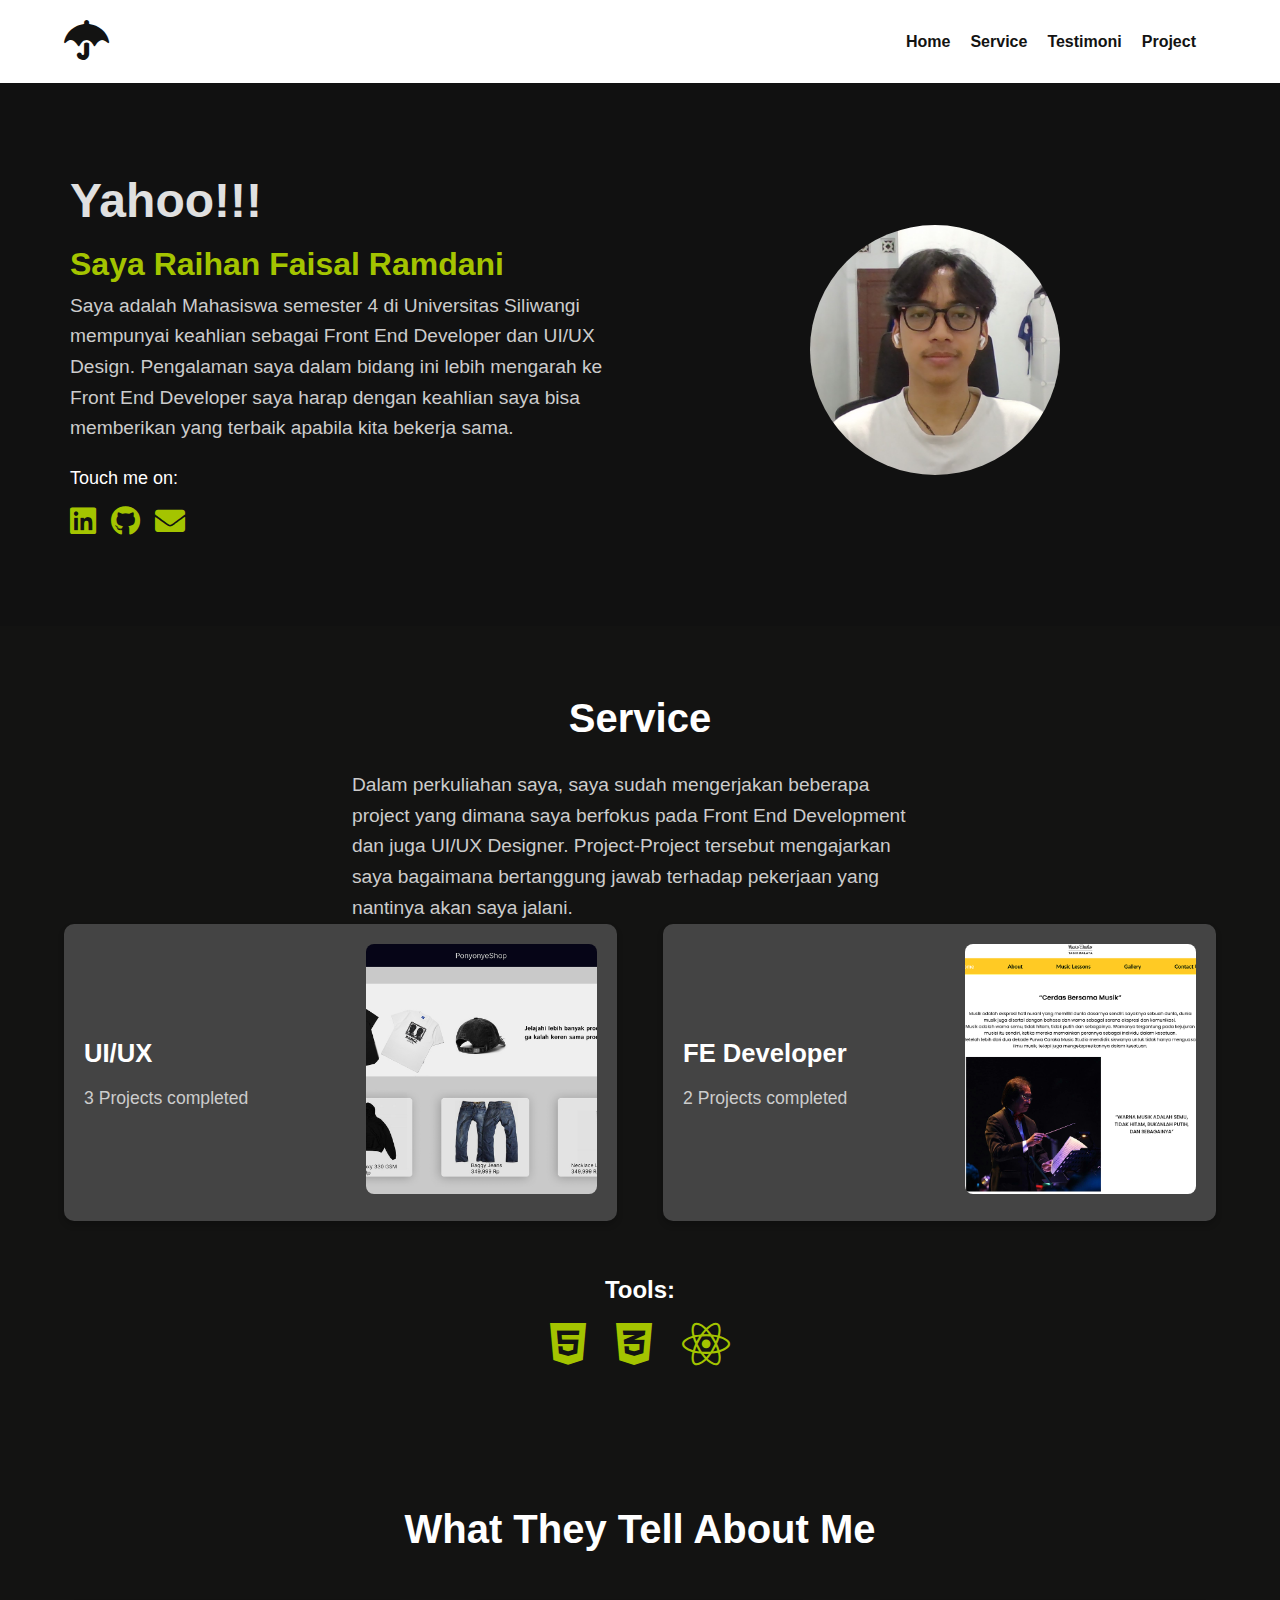
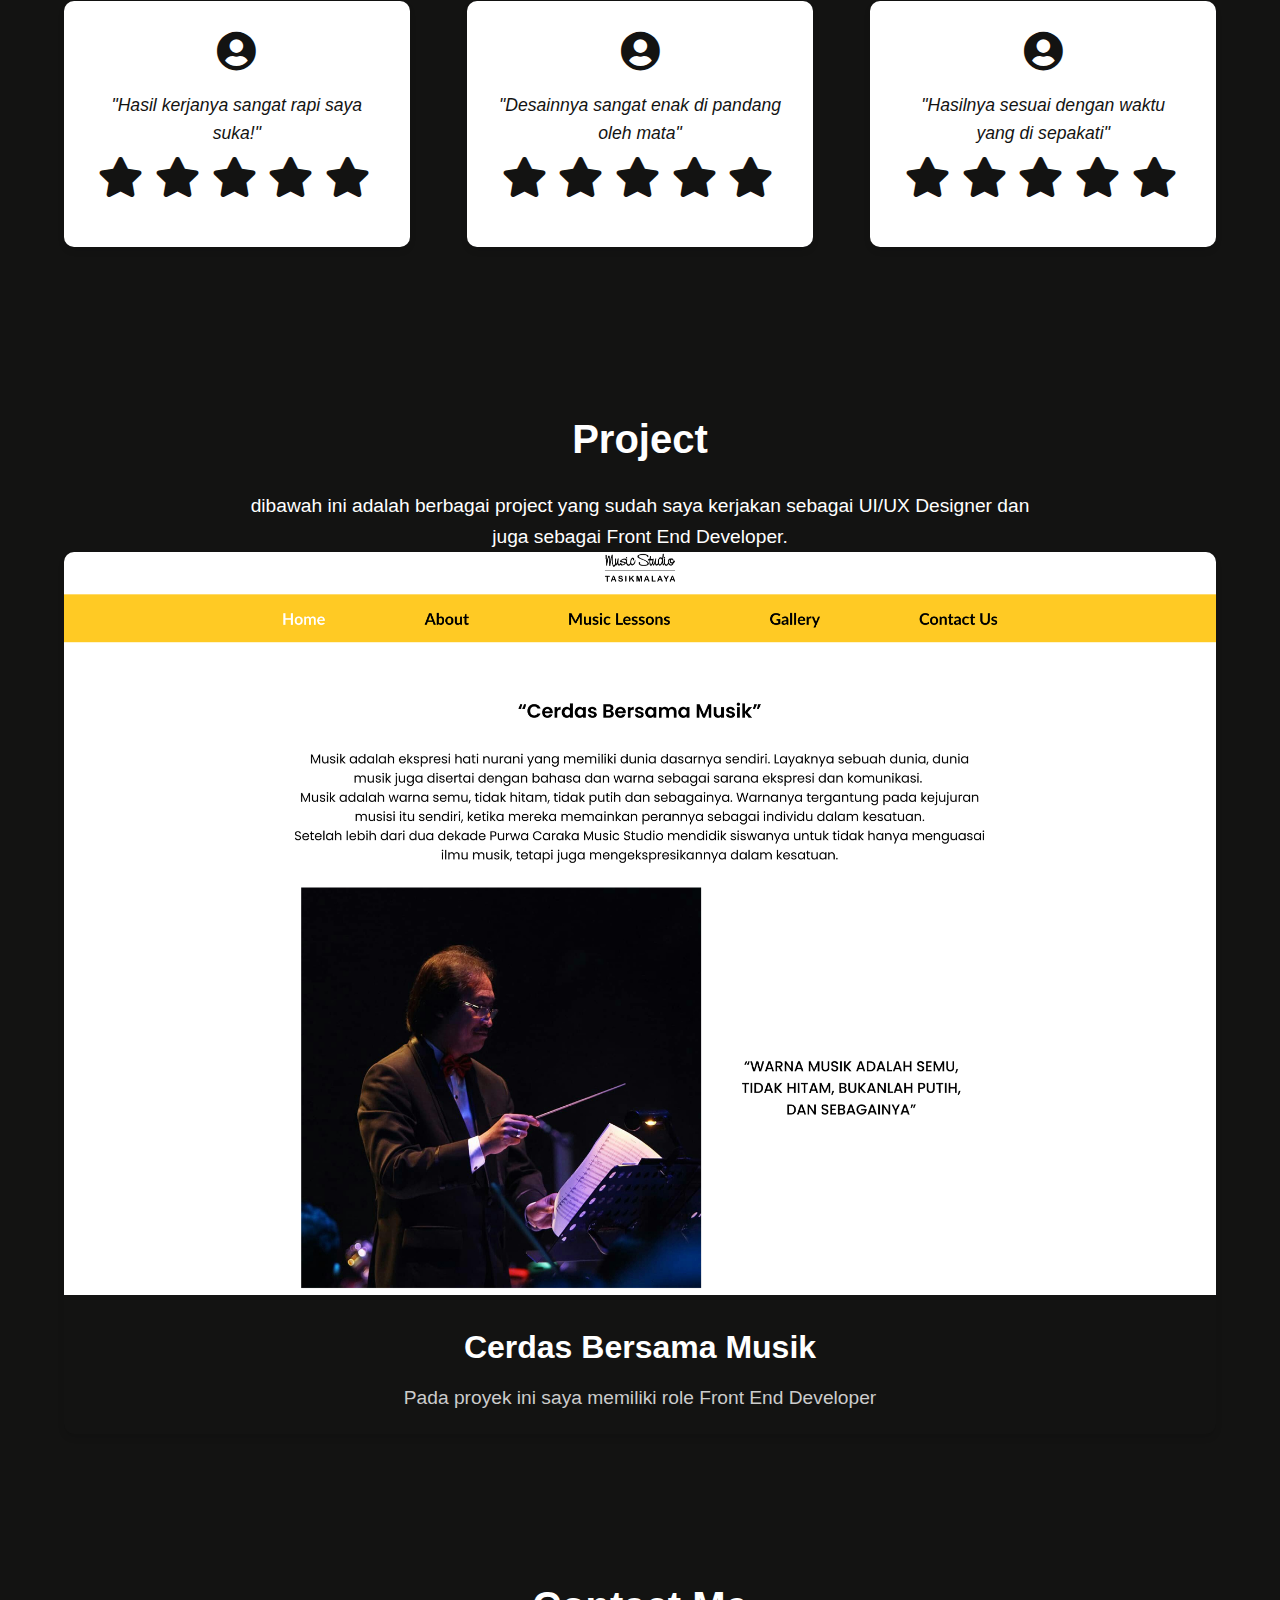
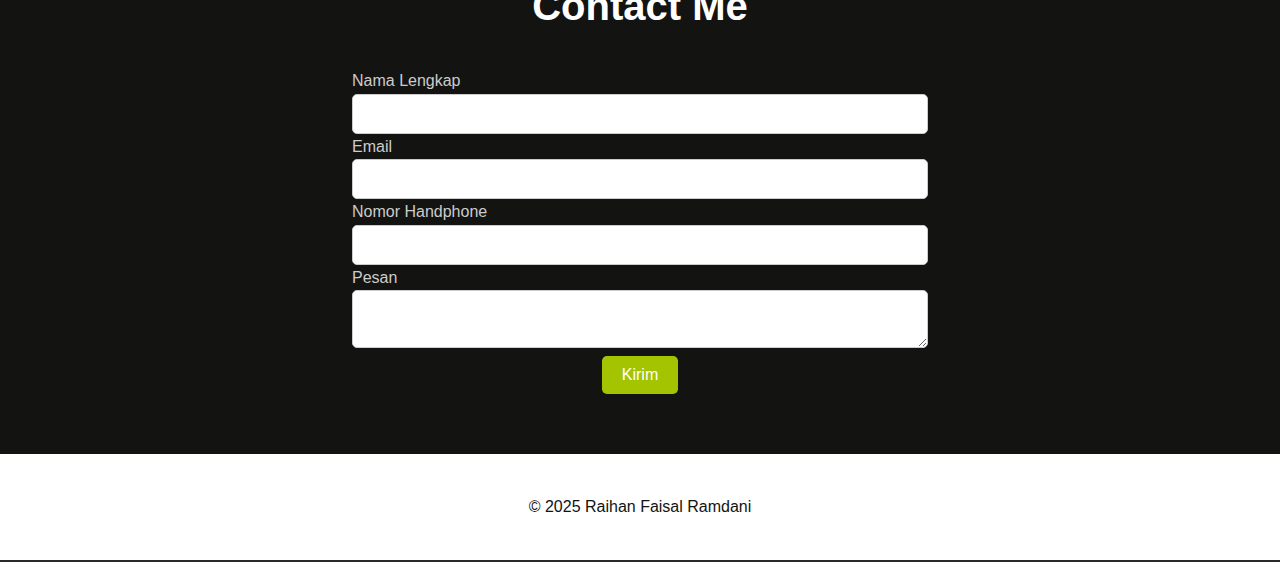
<file: index.html>
<!DOCTYPE html>
    <html lang="id">
        <head>
            <meta charset="UTF-8">
            <meta name="viewport" content="width=device-width, initial-scale=1.0">
            <title>Raihan Faisal Ramdani - Front End Developer</title>
            <link rel="stylesheet" href="styles.css">
            <link href="https://cdnjs.cloudflare.com/ajax/libs/font-awesome/5.15.4/css/all.min.css" rel="stylesheet">
            <script src="https://code.jquery.com/jquery-3.6.0.min.js"></script>
            <script src="script.js"></script>
        </head>
        <body>

        <header class="header">
            <div class="container">
                <div class="logo">
                    <i class="fas fa-umbrella"></i>
                </div>
                <div class="burger-menu" onclick="toggleMenu()">
                    <div class="burger-line"></div>
                    <div class="burger-line"></div>
                    <div class="burger-line"></div>
                </div>

                <nav class="nav" id="nav-menu">
                    <ul>
                        <li><a href="#home">Home</a></li>
                        <li><a href="#service">Service</a></li>
                        <li><a href="#testimonials">Testimoni</a></li>
                        <li><a href="#project">Project</a></li>
                    </ul>
                </nav>
            </div>
        </header>

        <section id="home" class="hero">
            <div class="container hero-content">
                <div class="hero-text">
                    <h1>Yahoo!!!</h1>
                    <h2>Saya Raihan Faisal Ramdani</h2>
                    <p>Saya adalah Mahasiswa semester 4 di Universitas Siliwangi mempunyai keahlian sebagai Front End Developer dan UI/UX Design. Pengalaman saya dalam bidang ini lebih mengarah ke Front End Developer saya harap dengan keahlian saya bisa memberikan yang terbaik apabila kita bekerja sama.</p>
                    <div class="social-links">
                        <p>Touch me on:</p>
                        <div class="social-icons">
                            <a href="https://www.linkedin.com/in/raihan-faisal-ramdani-a183b3270/" class="social-icon"><i class="fab fa-linkedin"></i></a>
                            <a href="https://github.com/ponyonye" class="social-icon"><i class="fab fa-github"></i></a>
                            <a href="mailto:237006065@student.unsil.ac.id" class="social-icon"><i class="fas fa-envelope"></i></a>
                        </div>
                    </div>
                </div>
                <div class="hero-image">
                    <img src="profile-image.jpg" alt="Raihan Faisal Ramdani">
                </div>
            </div>
        </section>

        <section id="service" class="service">
            <div class="container">
                <h2>Service</h2>
                <p class="service-description">
                    Dalam perkuliahan saya, saya sudah mengerjakan beberapa project yang dimana saya berfokus pada Front End Development dan juga UI/UX Designer. Project-Project tersebut mengajarkan saya bagaimana bertanggung jawab terhadap pekerjaan yang nantinya akan saya jalani.
                </p>

                <div class="service-items">
                    <div class="service-item">
                        <div class="service-text">
                            <h3>UI/UX</h3>
                            <p>3 Projects completed</p>
                        </div>
                        <div class="service-img-container">
                            <img src="uiux-image.jpg" alt="UI/UX" class="service-img">
                        </div>
                    </div>
                    <div class="service-item">
                        <div class="service-text">
                            <h3>FE Developer</h3>
                            <p>2 Projects completed</p>
                        </div>
                        <div class="service-img-container">
                            <img src="fe-dev-image.jpg" alt="Front End Developer" class="service-img">
                        </div>
                    </div>
                </div>

                <div class="tools">
                    <h3>Tools:</h3>
                    <div class="tools-icons">
                        <a href="#" class="tool-icon">
                            <i class="fab fa-html5"></i>
                        </a>
                        <a href="#" class="tool-icon">
                            <i class="fab fa-css3-alt"></i>
                        </a>
                        <a href="#" class="tool-icon">
                            <i class="fab fa-react"></i>
                        </a>
                    </div>
                </div>
            </div>
        </section>

        <section id="testimonials" class="testimonials">
            <div class="container">
                <h2>What They Tell About Me</h2>
                <div class="testimonials-items">
                    <div class="testimonial-item">
                        <i class="fas fa-user-circle"></i>
                        <p>"Hasil kerjanya sangat rapi saya suka!"</p>
                        <div class="stars">
                            <i class="fas fa-star"></i>
                            <i class="fas fa-star"></i>
                            <i class="fas fa-star"></i>
                            <i class="fas fa-star"></i>
                            <i class="fas fa-star"></i>
                        </div>
                    </div>
                    <div class="testimonial-item">
                        <i class="fas fa-user-circle"></i>
                        <p>"Desainnya sangat enak di pandang oleh mata"</p>
                        <div class="stars">
                            <i class="fas fa-star"></i>
                            <i class="fas fa-star"></i>
                            <i class="fas fa-star"></i>
                            <i class="fas fa-star"></i>
                            <i class="fas fa-star"></i>
                        </div>
                    </div>
                    <div class="testimonial-item">
                        <i class="fas fa-user-circle"></i>
                        <p>"Hasilnya sesuai dengan waktu yang di sepakati"</p>
                        <div class="stars">
                            <i class="fas fa-star"></i>
                            <i class="fas fa-star"></i>
                            <i class="fas fa-star"></i>
                            <i class="fas fa-star"></i>
                            <i class="fas fa-star"></i>
                        </div>
                    </div>
                </div>
            </div>
        </section>

        <section id="project" class="project">
            <div class="container">
                <h2>Project</h2>
                <p>dibawah ini adalah berbagai project yang sudah saya kerjakan sebagai UI/UX Designer dan juga sebagai Front End Developer.</p>

                <div class="project-item">
                    <img src="project1.jpg" alt="Cerdas Bersama Musik" class="project-img">
                    <div class="project-info">
                        <h3>Cerdas Bersama Musik</h3>
                        <p>Pada proyek ini saya memiliki role Front End Developer</p>
                    </div>
                </div>
            </div>
        </section>

        <section id="contact" class="contact">
            <div class="container">
                <h2>Contact Me</h2>
                <form id="contact-form" action="#" method="POST">
                    <div class="form-group">
                        <label for="full-name">Nama Lengkap</label>
                        <input type="text" id="full-name" name="full-name" required>
                        <span id="full-name-error" style="color: red;"></span>
                    </div>

                    <div class="form-group">
                        <label for="email">Email</label>
                        <input type="email" id="email" name="email" required>
                        <span id="email-error" style="color: red;"></span>
                    </div>

                    <div class="form-group">
                        <label for="phone">Nomor Handphone</label>
                        <input type="text" id="phone" name="phone" required>
                        <span id="phone-error" style="color: red;"></span>
                    </div>

                    <div class="form-group">
                        <label for="message">Pesan</label>
                        <textarea id="message" name="message" required></textarea>
                        <span id="message-error" style="color: red;"></span>
                    </div>

                    <button type="submit">Kirim</button>
                </form>
                <div id="error-message" style="color: red;"></div>
            </div>
        </section>
            
        <footer class="footer">
            <div class="container">
                <p>&copy; 2025 Raihan Faisal Ramdani</p>
            </div>
        </footer>
            
    </body>
    </html>
</file>
<file: styles.css>
/* Global Styles */
* {
    margin: 0;
    padding: 0;
    box-sizing: border-box;
    scroll-behavior: smooth;
}
body {
    font-family: Arial, sans-serif;
    line-height: 1.6;
    background-color: #2a2a2a;
    color: #fff;
}
.container {
    width: 90%;
    margin: 0 auto;
}

/* Navbar */
.header {
    background-color: #ffff;
    padding: 20px 0;
    position: sticky;
    top: 0;
    z-index: 1000;
}

.header .container {
    display: flex;
    justify-content: space-between;
    align-items: center;
}

.nav ul {
    display: flex;
    list-style: none;
}

.nav ul li {
    margin-right: 20px;
}

.nav ul li a {
    color: #131312;
    text-decoration: none;
    font-weight: bold;
}

/* Burger Menu Styles */
.burger-menu {
    display: none;
    flex-direction: column;
    gap: 5px;
    cursor: pointer;
    z-index: 1001;
}

.burger-line {
    width: 30px;
    height: 4px;
    background-color: #131312;
    border-radius: 5px;
}

/* Logo di navbar */
.header .logo i {
    font-size: 2.5rem;
    color: #131312;
    transition: color 0.3s ease;
}

.header .logo i:hover {
    color: #a4c400;
}

/* Hero Section */
.hero {
    display: flex;
    justify-content: space-between;
    align-items: center;
    padding: 60px 0;
    background-color: #111;
}

.hero-content {
    display: flex;
    justify-content: flex-start;
    align-items: center;
    width: 100%;
    flex-wrap: wrap;
    padding: 0 50px;
}

.hero-text {
    flex: 1;
    padding: 20px;
    max-width: 50%;
    text-align: left;
}

.hero-text h1 {
    font-size: 3rem;
    color: #e0e0e0;
}

.hero-text h2 {
    font-size: 2rem;
    color: #a4c400;
}

.hero-text p {
    font-size: 1.2rem;
    color: #ccc;
}

/* Social Links */
.social-links {
    margin-top: 20px;
    display: flex;
    flex-direction: column;
    align-items: flex-start;
    gap: 5px;
}

.social-links p {
    color: #fff;
    margin: 0;
    font-size: 18px;
}

.social-icons {
    display: flex;
    justify-content: flex-start;
    gap: 15px;
}

.social-icon {
    color: #a4c400;
    font-size: 30px;
    text-decoration: none;
    transition: color 0.3s ease;
}

.social-icon:hover {
    color: #fff;
}

.hero-image {
    flex: 1;
    text-align: center;
    max-width: 50%;
}

.hero-image img {
    border-radius: 50%;
    width: 250px;
    height: 250px;
    object-fit: cover;
}

/* Service Section */
.service {
    padding: 60px 0;
    background-color: #222;
    text-align: center;
}

.service h2 {
    font-size: 2.5rem;
    color: #fff;
    margin-bottom: 20px;
    font-weight: bold;
}

.service-description {
    font-size: 1.2rem;
    color: #ccc;
    margin-bottom: 30px;
    max-width: 800px;
    margin: 0 auto;
}

/* Service Section */
.service {
    padding: 60px 0;
    background-color: #131312;
    text-align: center;
}

.service h2 {
    font-size: 2.5rem;
    color: #fff;
    margin-bottom: 20px;
    font-weight: bold;
}

/* Teks deskripsi di bawah h2 */
.service-description {
    font-size: 1.2rem;
    color: #ccc;
    margin-bottom: 30px;
    max-width: 800px;
    text-align: left;
    width: 50%;
    margin: 0 auto;
}

/* Service Items Row */
.service-items {
    display: flex;
    justify-content: space-between;
    gap: 20px;
    flex-wrap: wrap;
}

/* Service Item */
.service-item {
    background-color: #444;
    padding: 20px;
    border-radius: 10px;
    width: 48%;
    display: flex;
    justify-content: space-between;
    align-items: center;
    text-align: left;
    box-shadow: 0 4px 6px rgba(0, 0, 0, 0.2);
    transition: transform 0.3s ease;
    margin-bottom: 20px;
}

/* Menambahkan gaya untuk gambar dalam service-item */
.service-img-container {
    width: 45%;
    text-align: center;
}

.service-img {
    width: 100%;
    height: 250px;
    object-fit: cover;
    border-radius: 8px;
}

/* Menata teks dalam service-item */
.service-text {
    width: 55%;
    text-align: left;
}

.service-item h3 {
    font-size: 1.6rem;
    color: #fff;
    margin-bottom: 10px;
    font-weight: bold;
}

.service-item p {
    font-size: 1.1rem;
    color: #ccc;
}

/* Tools Section */
.tools {
    margin-top: 30px;
}

.tools h3 {
    font-size: 1.5rem;
    color: #fff;
    margin-bottom: 10px;
}

.tools-icons {
    display: flex;
    justify-content: center;
    gap: 30px;
    font-size: 2rem;
}

.tool-icon {
    color: #a4c400;
    text-decoration: none;
    transition: color 0.3s ease;
}

.tool-icon:hover {
    color: #fff;
}

.tool-icon i {
    font-size: 3rem;
}

/* Testimonials Section */
.testimonials {
    padding: 60px 0;
    background-color: #131312;
    text-align: center;
    color: #fff;
}

.testimonials h2 {
    font-size: 2.5rem;
    margin-bottom: 40px;
    font-weight: bold;
}

/* Menata item testimonial */
.testimonials-items {
    display: flex;
    justify-content: space-between;
    gap: 20px;
    flex-wrap: wrap;
}

.testimonial-item {
    background-color: #fff;
    padding: 30px;
    border-radius: 10px;
    width: 30%;
    box-shadow: 0 4px 6px rgba(0, 0, 0, 0.1);
    transition: transform 0.3s ease;
    text-align: center;
    font-style: italic;
    margin-bottom: 40px;
}

.testimonial-item i {
    font-size: 40px;
    color: #131312;
    margin-bottom: 20px;
}

.testimonial-item p {
    font-size: 1.1rem;
    color: #131312;
    margin-bottom: 10px;
}

.testimonial-item .stars {
    font-size: 1.5rem;
    color: #f39c12;
}

.testimonial-item .stars i {
    margin-right: 5px;
}

.testimonial-item:hover {
    transform: translateY(-10px);
}

.testimonial-item:last-child {
    margin-right: 0;
}

/* Project Section */
.project {
    padding: 60px 0;
    background-color: #131312;
    text-align: center;
    color: #fff;
}

.project h2 {
    font-size: 2.5rem;
    margin-bottom: 20px;
    font-weight: bold;
}

.project p {
    font-size: 1.2rem;
    color: #fff;
    margin-bottom: 80px;
    max-width: 800px;
    margin: 0 auto;
}

/* Project Item */
.project-item {
    background-color: #131312;
    border-radius: 10px;
    width: 100%;
    text-align: center;
    box-shadow: 0 4px 6px rgba(0, 0, 0, 0.1);
    transition: transform 0.3s ease;
    margin-bottom: 20px;
}

.project-img {
    width: 100%;
    height: 100%;
    object-fit: cover;
    border-radius: 10px 10px 0 0;
}

.project-info {
    padding: 20px;
}

.project-info h3 {
    font-size: 2rem;
    color: #fff;
    margin-bottom: 10px;
    font-weight: bold;
}

.project-info p {
    font-size: 1.2rem;
    color: #ccc;
}

.project-item:hover {
    transform: translateY(-10px);
}

/* Contact Form Styles */
.contact {
    padding: 60px 0;
    background-color: #131312;
    color: #fff;
    text-align: center;
}

.contact h2 {
    font-size: 2.5rem;
    margin-bottom: 30px;
}

.form-group {
    margin-bottom: 20px;
    text-align: left;
    width: 50%;
    margin: 0 auto;
}

.form-group label {
    font-size: 1rem;
    color: #ccc;
}

.form-group input,
.form-group textarea {
    width: 100%;
    padding: 10px;
    font-size: 1rem;
    border: 1px solid #ccc;
    border-radius: 5px;
}

button {
    padding: 10px 20px;
    font-size: 1rem;
    background-color: #a4c400;
    color: white;
    border: none;
    border-radius: 5px;
    cursor: pointer;
}

button:hover {
    background-color: #8a9f00;
}


/* Footer */
.footer {
    background-color: #fff;
    padding: 40px 0;
    color: #fff;
}

.footer p {
    font-size: 1rem;
    color: #131312;
    margin-bottom: 0;
    text-align: center;
}

@media screen and (max-width: 768px) {
    .footer .social-links {
        flex-direction: column;
        align-items: center;
    }

    .footer .social-links a {
        font-size: 1.5rem;
    }
}

@media screen and (max-width: 768px) {
    .hero {
        flex-direction: column;
        text-align: center;
    }

    .hero-content {
        flex-direction: column;
        justify-content: center;
        align-items: center;
    }

    .hero-text {
        max-width: 100%;
    }

    .social-links {
        align-items: center;
    }
}

@media screen and (max-width: 768px) {
    .service-items {
        flex-direction: column;
        align-items: center;
    }

    .service-item {
        width: 90%;
        text-align: center;
        flex-direction: column;
        justify-content: center;
    }

    .service-img-container {
        width: 100%;
    }

    .service-img {
        height: 200px;
    }

    .service-text {
        width: 100%;
        text-align: center;
    }
}

@media screen and (max-width: 768px) {
    .testimonials-items {
        flex-direction: column;
        align-items: center;
    }

    .testimonial-item {
        width: 80%;
    }
}

@media screen and (max-width: 768px) {
    .project-item {
        width: 100%;
    }

    .project-img {
        height: 300px;
    }
}

@media screen and (max-width: 768px) {
    .footer p {
        font-size: 1.2rem;
    }
}

@media screen and (max-width: 768px) {
    .nav {
        display: flex;
        flex-direction: column;
        align-items: center;
        justify-content: center;
        gap: 20px;
        position: absolute;
        top: 0;
        right: -250px;
        width: 250px;
        height: 100vh;
        background-color: #fff;
        transition: 0.3s ease;
    }

    .nav ul {
        display: flex;
        flex-direction: column;
        gap: 20px;
        width: 100%;
        text-align: center;
    }

    .nav.show {
        right: 0;
    }

    .burger-menu {
        display: flex;
    }

    .nav ul li a {
        color: #000;
    }
}
</file>
